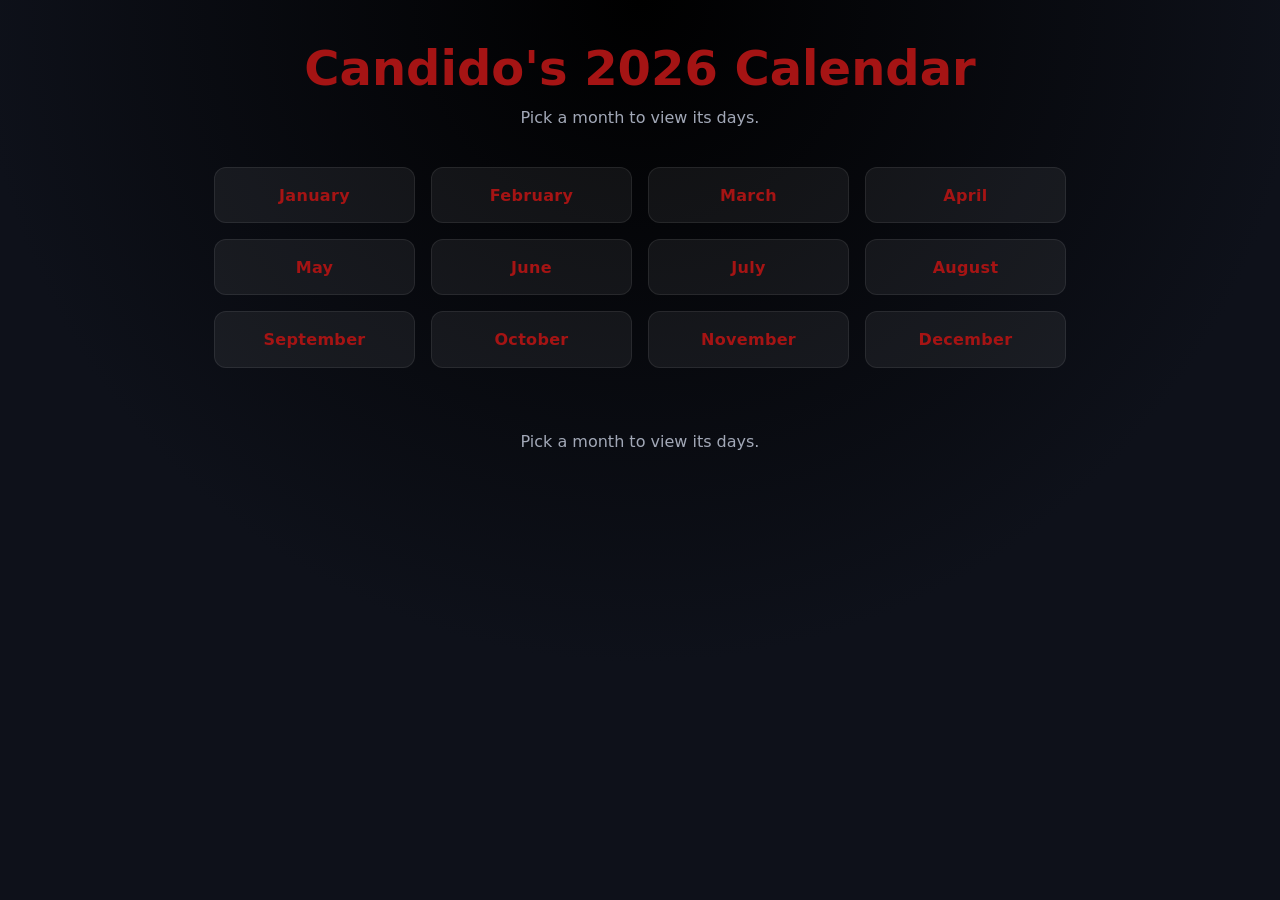
<file: index.html>
<!DOCTYPE html>
<html lang="en">
<head>
  <meta charset="UTF-8" />
  <meta name="viewport" content="width=device-width, initial-scale=1.0" />
  <title>Candido's 2026 Calendar</title>
  <link rel="stylesheet" href="css/styles.css" />
</head>
<body>
  <header class="site-header">
    <h1>Candido's 2026 Calendar</h1>
    <p>Pick a month to view its days.</p>
  </header>

  <main>
    <nav class="months-grid" aria-label="Month navigation">
      <a class="month-link" href="month.html?m=1">January</a>
      <a class="month-link" href="month.html?m=2">February</a>
      <a class="month-link" href="month.html?m=3">March</a>
      <a class="month-link" href="month.html?m=4">April</a>
      <a class="month-link" href="month.html?m=5">May</a>
      <a class="month-link" href="month.html?m=6">June</a>
      <a class="month-link" href="month.html?m=7">July</a>
      <a class="month-link" href="month.html?m=8">August</a>
      <a class="month-link" href="month.html?m=9">September</a>
      <a class="month-link" href="month.html?m=10">October</a>
      <a class="month-link" href="month.html?m=11">November</a>
      <a class="month-link" href="month.html?m=12">December</a>
    </nav>
  </main>

  <footer class="site-footer">
    <p>Pick a month to view its days.</p>
  </footer>
</body>
</html>
</file>
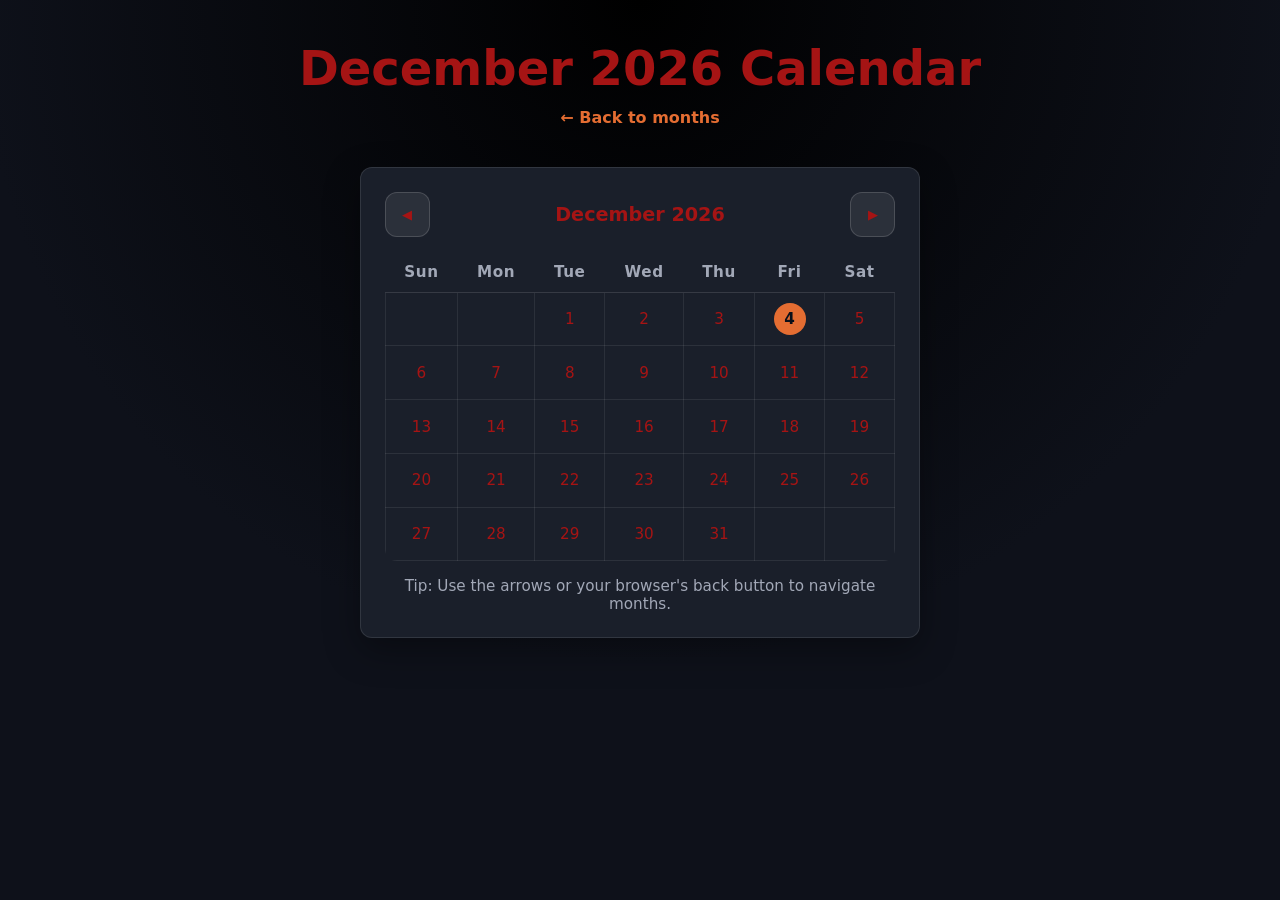
<file: month.html>
<!DOCTYPE html>
<html lang="en">
<head>
  <meta charset="UTF-8" />
  <meta name="viewport" content="width=device-width, initial-scale=1.0" />
  <title>Month Calendar</title>
  <link rel="stylesheet" href="css/styles.css" />
</head>
<body>
  <header class="site-header">
    <h1 id="monthTitle">Month Calendar</h1>
    <p><a class="back-link" href="index.html">← Back to months</a></p>
  </header>

  <main>
    <section class="calendar-wrapper">
      <div class="calendar-header">
        <button id="prevBtn" aria-label="Previous month">◀</button>
        <div id="monthYear" class="month-year"></div>
        <button id="nextBtn" aria-label="Next month">▶</button>
      </div>

      <table class="calendar" aria-label="Monthly calendar">
        <thead>
          <tr>
            <th>Sun</th>
            <th>Mon</th>
            <th>Tue</th>
            <th>Wed</th>
            <th>Thu</th>
            <th>Fri</th>
            <th>Sat</th>
          </tr>
        </thead>
        <tbody id="calendarBody"></tbody>
      </table>

      <p class="hint">Tip: Use the arrows or your browser's back button to navigate months.</p>
    </section>
  </main>

  <script src="js/calendar.js"></script>
</body>
</html>
</file>
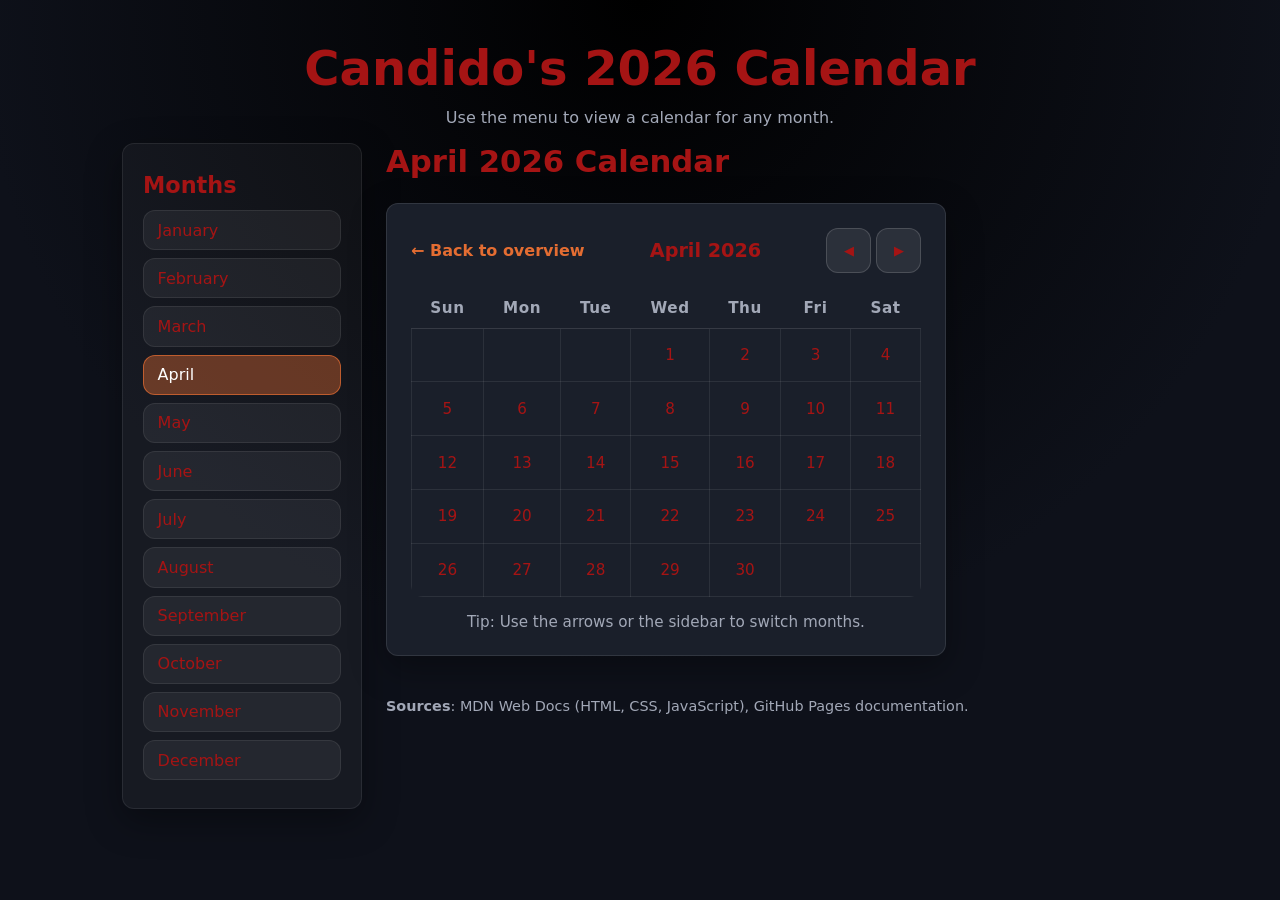
<file: docs/april.html>
<!DOCTYPE html>
<html lang="en">
<head>
  <meta charset="UTF-8" />
  <meta name="viewport" content="width=device-width, initial-scale=1.0" />
  <title>April 2026 | Calendar</title>
  <link rel="stylesheet" href="css/styles.css" />
</head>
<body>
  <header class="site-header">
    <h1>Candido's 2026 Calendar</h1>
    <p>Use the menu to view a calendar for any month.</p>
  </header>

  <div class="layout">
    <aside class="sidebar">
      <h2>Months</h2>
      <nav aria-label="Month navigation">
        <ul class="month-list">
          <li><a href="january.html">January</a></li>
          <li><a href="february.html">February</a></li>
          <li><a href="march.html">March</a></li>
          <li><a class="active" href="april.html">April</a></li>
          <li><a href="may.html">May</a></li>
          <li><a href="june.html">June</a></li>
          <li><a href="july.html">July</a></li>
          <li><a href="august.html">August</a></li>
          <li><a href="september.html">September</a></li>
          <li><a href="october.html">October</a></li>
          <li><a href="november.html">November</a></li>
          <li><a href="december.html">December</a></li>
        </ul>
      </nav>
    </aside>

    <main class="main">
      <header class="page-header">
        <h2 id="monthTitle" class="page-title">April 2026</h2>
      </header>

      <section class="calendar-wrapper">
        <div class="calendar-header">
          <a class="back-link" href="index.html">← Back to overview</a>
          <div id="monthYear" class="month-year"></div>
          <div>
            <button id="prevBtn" aria-label="Previous month">◀</button>
            <button id="nextBtn" aria-label="Next month">▶</button>
          </div>
        </div>

        <table class="calendar" aria-label="Monthly calendar">
          <thead>
            <tr>
              <th>Sun</th>
              <th>Mon</th>
              <th>Tue</th>
              <th>Wed</th>
              <th>Thu</th>
              <th>Fri</th>
              <th>Sat</th>
            </tr>
          </thead>
          <tbody id="calendarBody"></tbody>
        </table>

        <p class="hint">Tip: Use the arrows or the sidebar to switch months.</p>
      </section>

      <footer class="page-footer">
        <p><strong>Sources</strong>: MDN Web Docs (HTML, CSS, JavaScript), GitHub Pages documentation.</p>
      </footer>
    </main>
  </div>

  <script>
    window.CALENDAR_MONTH = 4;
    window.CALENDAR_YEAR = 2026;
  </script>
  <script src="js/calendar.js"></script>
</body>
</html>
</file>
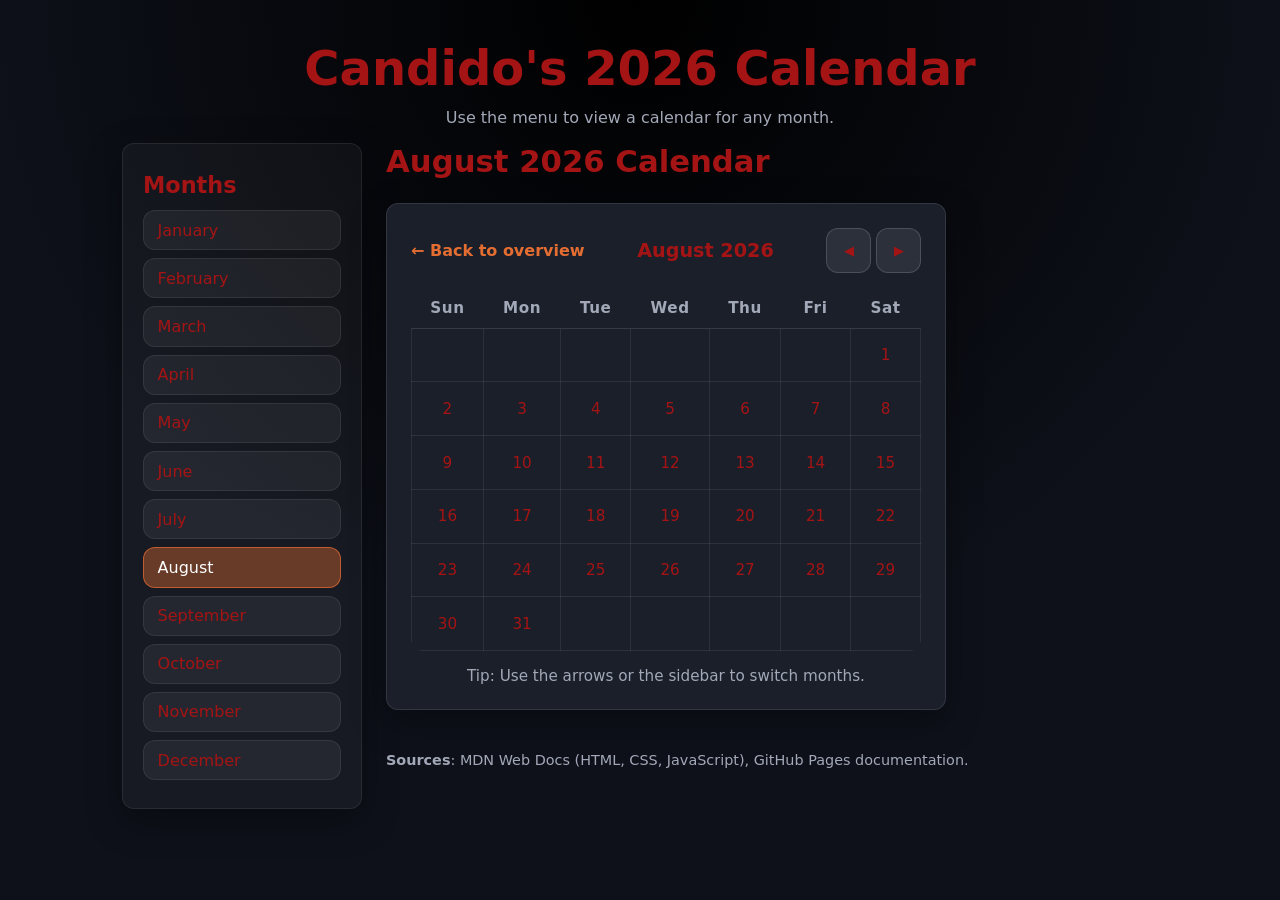
<file: docs/august.html>
<!DOCTYPE html>
<html lang="en">
<head>
  <meta charset="UTF-8" />
  <meta name="viewport" content="width=device-width, initial-scale=1.0" />
  <title>August 2026 | Calendar</title>
  <link rel="stylesheet" href="css/styles.css" />
</head>
<body>
  <header class="site-header">
    <h1>Candido's 2026 Calendar</h1>
    <p>Use the menu to view a calendar for any month.</p>
  </header>

  <div class="layout">
    <aside class="sidebar">
      <h2>Months</h2>
      <nav aria-label="Month navigation">
        <ul class="month-list">
          <li><a href="january.html">January</a></li>
          <li><a href="february.html">February</a></li>
          <li><a href="march.html">March</a></li>
          <li><a href="april.html">April</a></li>
          <li><a href="may.html">May</a></li>
          <li><a href="june.html">June</a></li>
          <li><a href="july.html">July</a></li>
          <li><a class="active" href="august.html">August</a></li>
          <li><a href="september.html">September</a></li>
          <li><a href="october.html">October</a></li>
          <li><a href="november.html">November</a></li>
          <li><a href="december.html">December</a></li>
        </ul>
      </nav>
    </aside>

    <main class="main">
      <header class="page-header">
        <h2 id="monthTitle" class="page-title">August 2026</h2>
      </header>

      <section class="calendar-wrapper">
        <div class="calendar-header">
          <a class="back-link" href="index.html">← Back to overview</a>
          <div id="monthYear" class="month-year"></div>
          <div>
            <button id="prevBtn" aria-label="Previous month">◀</button>
            <button id="nextBtn" aria-label="Next month">▶</button>
          </div>
        </div>

        <table class="calendar" aria-label="Monthly calendar">
          <thead>
            <tr>
              <th>Sun</th>
              <th>Mon</th>
              <th>Tue</th>
              <th>Wed</th>
              <th>Thu</th>
              <th>Fri</th>
              <th>Sat</th>
            </tr>
          </thead>
          <tbody id="calendarBody"></tbody>
        </table>

        <p class="hint">Tip: Use the arrows or the sidebar to switch months.</p>
      </section>

      <footer class="page-footer">
        <p><strong>Sources</strong>: MDN Web Docs (HTML, CSS, JavaScript), GitHub Pages documentation.</p>
      </footer>
    </main>
  </div>

  <script>
    window.CALENDAR_MONTH = 8;
    window.CALENDAR_YEAR = 2026;
  </script>
  <script src="js/calendar.js"></script>
</body>
</html>
</file>
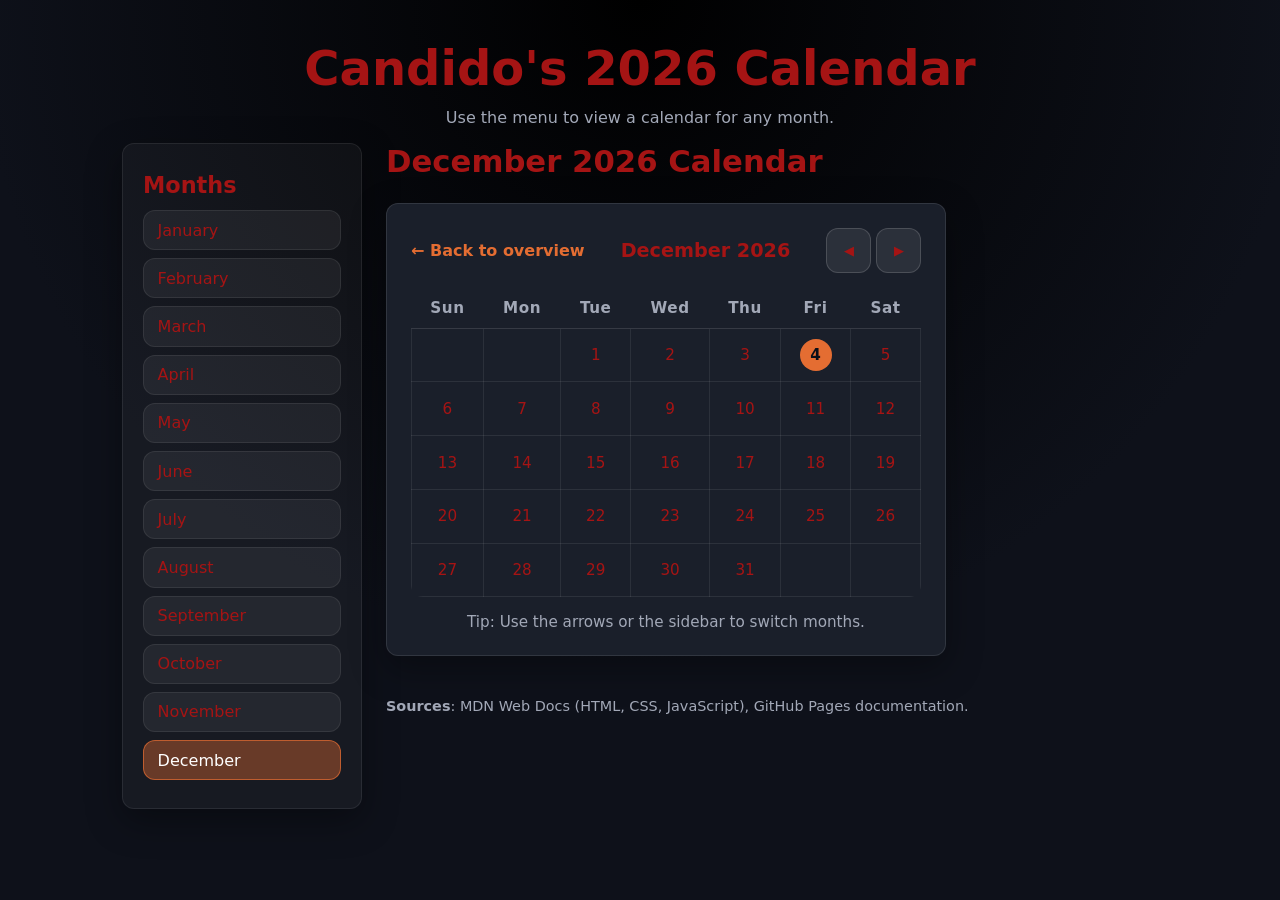
<file: docs/december.html>
<!DOCTYPE html>
<html lang="en">
<head>
  <meta charset="UTF-8" />
  <meta name="viewport" content="width=device-width, initial-scale=1.0" />
  <title>December 2026 | Calendar</title>
  <link rel="stylesheet" href="css/styles.css" />
</head>
<body>
  <header class="site-header">
    <h1>Candido's 2026 Calendar</h1>
    <p>Use the menu to view a calendar for any month.</p>
  </header>

  <div class="layout">
    <aside class="sidebar">
      <h2>Months</h2>
      <nav aria-label="Month navigation">
        <ul class="month-list">
          <li><a href="january.html">January</a></li>
          <li><a href="february.html">February</a></li>
          <li><a href="march.html">March</a></li>
          <li><a href="april.html">April</a></li>
          <li><a href="may.html">May</a></li>
          <li><a href="june.html">June</a></li>
          <li><a href="july.html">July</a></li>
          <li><a href="august.html">August</a></li>
          <li><a href="september.html">September</a></li>
          <li><a href="october.html">October</a></li>
          <li><a href="november.html">November</a></li>
          <li><a class="active" href="december.html">December</a></li>
        </ul>
      </nav>
    </aside>

    <main class="main">
      <header class="page-header">
        <h2 id="monthTitle" class="page-title">December 2026</h2>
      </header>

      <section class="calendar-wrapper">
        <div class="calendar-header">
          <a class="back-link" href="index.html">← Back to overview</a>
          <div id="monthYear" class="month-year"></div>
          <div>
            <button id="prevBtn" aria-label="Previous month">◀</button>
            <button id="nextBtn" aria-label="Next month">▶</button>
          </div>
        </div>

        <table class="calendar" aria-label="Monthly calendar">
          <thead>
            <tr>
              <th>Sun</th>
              <th>Mon</th>
              <th>Tue</th>
              <th>Wed</th>
              <th>Thu</th>
              <th>Fri</th>
              <th>Sat</th>
            </tr>
          </thead>
          <tbody id="calendarBody"></tbody>
        </table>

        <p class="hint">Tip: Use the arrows or the sidebar to switch months.</p>
      </section>

      <footer class="page-footer">
        <p><strong>Sources</strong>: MDN Web Docs (HTML, CSS, JavaScript), GitHub Pages documentation.</p>
      </footer>
    </main>
  </div>

  <script>
    window.CALENDAR_MONTH = 12;
    window.CALENDAR_YEAR = 2026;
  </script>
  <script src="js/calendar.js"></script>
</body>
</html>
</file>
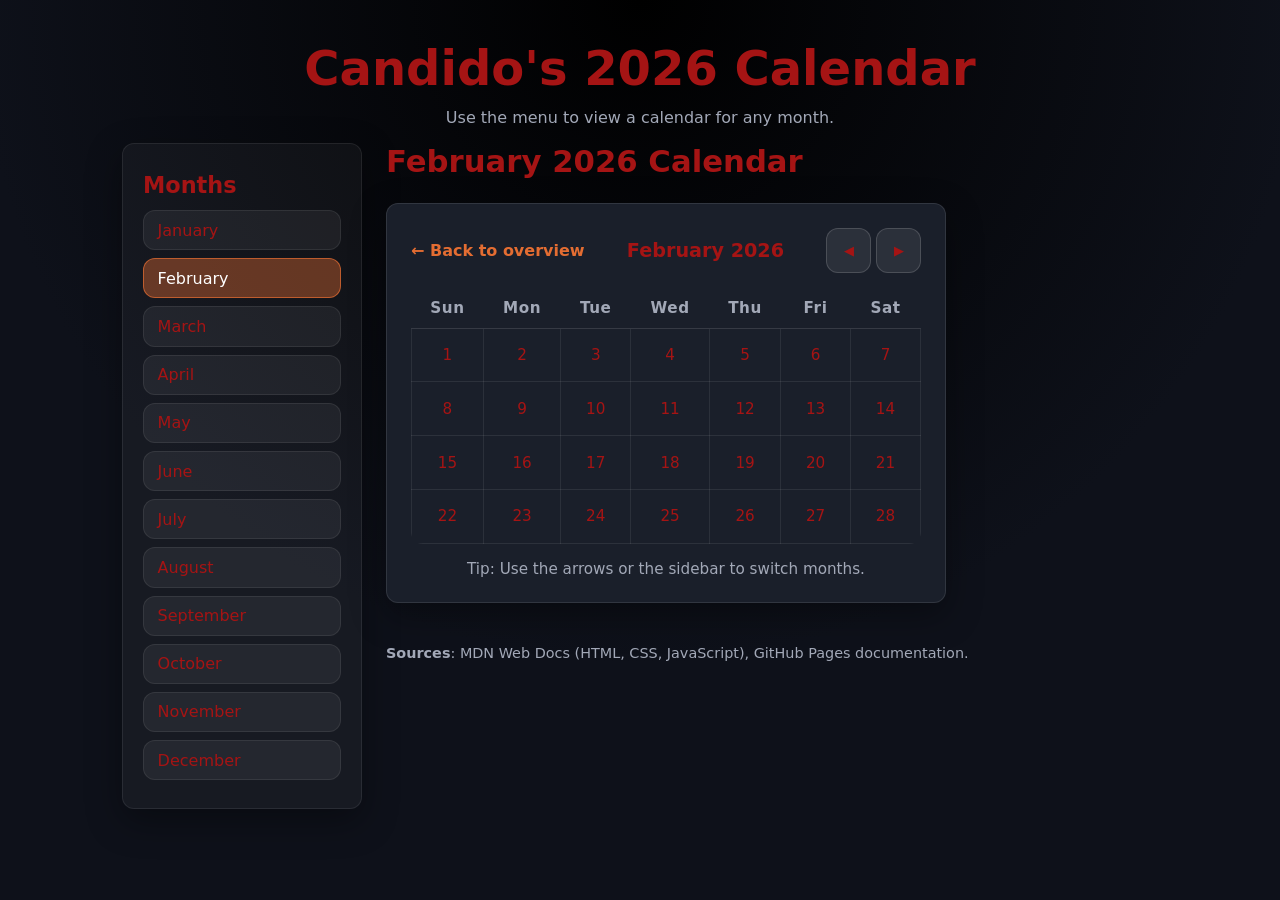
<file: docs/february.html>
<!DOCTYPE html>
<html lang="en">
<head>
  <meta charset="UTF-8" />
  <meta name="viewport" content="width=device-width, initial-scale=1.0" />
  <title>February 2026 | Calendar</title>
  <link rel="stylesheet" href="css/styles.css" />
</head>
<body>
  <header class="site-header">
    <h1>Candido's 2026 Calendar</h1>
    <p>Use the menu to view a calendar for any month.</p>
  </header>

  <div class="layout">
    <aside class="sidebar">
      <h2>Months</h2>
      <nav aria-label="Month navigation">
        <ul class="month-list">
          <li><a href="january.html">January</a></li>
          <li><a class="active" href="february.html">February</a></li>
          <li><a href="march.html">March</a></li>
          <li><a href="april.html">April</a></li>
          <li><a href="may.html">May</a></li>
          <li><a href="june.html">June</a></li>
          <li><a href="july.html">July</a></li>
          <li><a href="august.html">August</a></li>
          <li><a href="september.html">September</a></li>
          <li><a href="october.html">October</a></li>
          <li><a href="november.html">November</a></li>
          <li><a href="december.html">December</a></li>
        </ul>
      </nav>
    </aside>

    <main class="main">
      <header class="page-header">
        <h2 id="monthTitle" class="page-title">February 2026</h2>
      </header>

      <section class="calendar-wrapper">
        <div class="calendar-header">
          <a class="back-link" href="index.html">← Back to overview</a>
          <div id="monthYear" class="month-year"></div>
          <div>
            <button id="prevBtn" aria-label="Previous month">◀</button>
            <button id="nextBtn" aria-label="Next month">▶</button>
          </div>
        </div>

        <table class="calendar" aria-label="Monthly calendar">
          <thead>
            <tr>
              <th>Sun</th>
              <th>Mon</th>
              <th>Tue</th>
              <th>Wed</th>
              <th>Thu</th>
              <th>Fri</th>
              <th>Sat</th>
            </tr>
          </thead>
          <tbody id="calendarBody"></tbody>
        </table>

        <p class="hint">Tip: Use the arrows or the sidebar to switch months.</p>
      </section>

      <footer class="page-footer">
        <p><strong>Sources</strong>: MDN Web Docs (HTML, CSS, JavaScript), GitHub Pages documentation.</p>
      </footer>
    </main>
  </div>

  <script>
    window.CALENDAR_MONTH = 2;
    window.CALENDAR_YEAR = 2026;
  </script>
  <script src="js/calendar.js"></script>
</body>
</html>
</file>
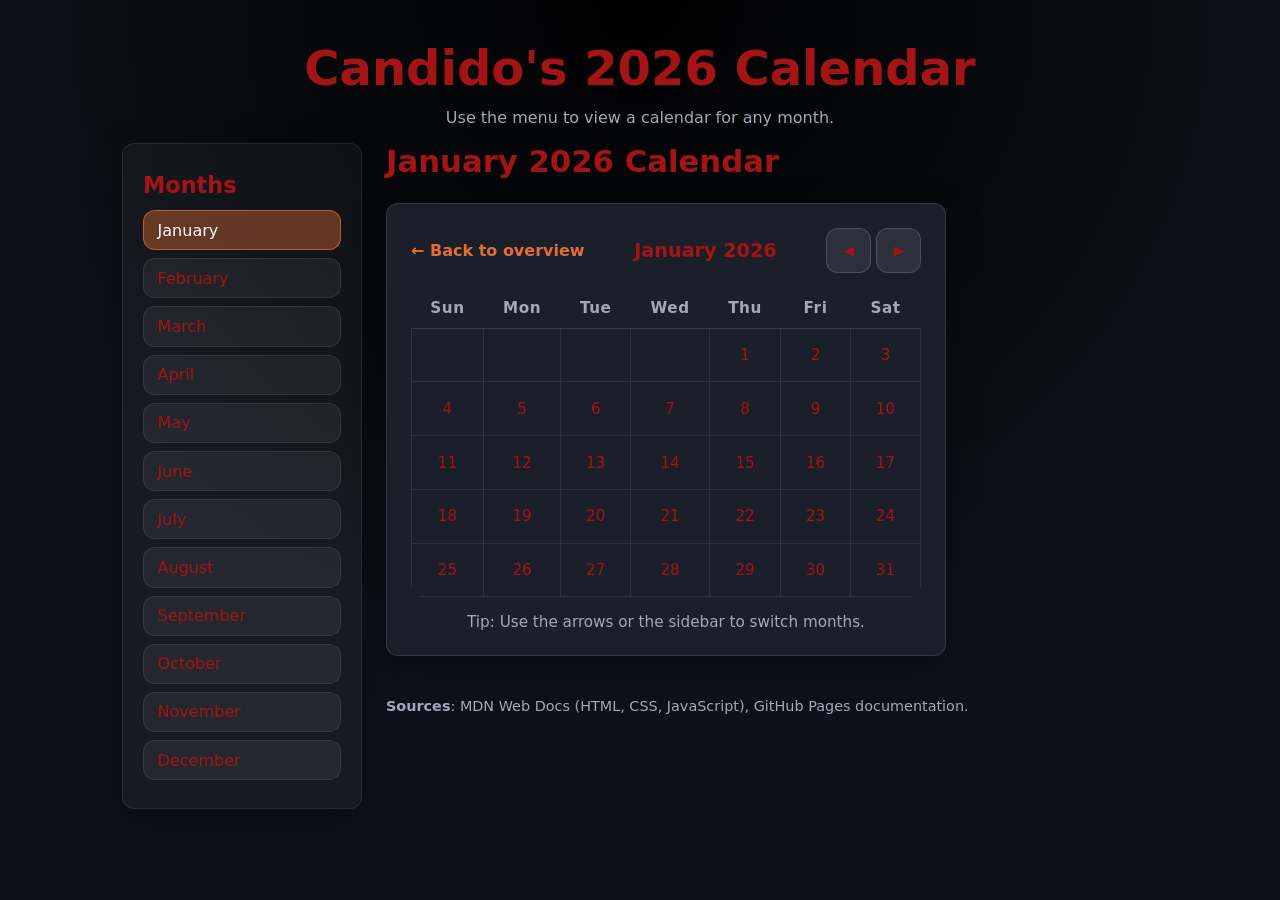
<file: docs/january.html>
<!DOCTYPE html>
<html lang="en">
<head>
  <meta charset="UTF-8" />
  <meta name="viewport" content="width=device-width, initial-scale=1.0" />
  <title>January 2026 | Calendar</title>
  <link rel="stylesheet" href="css/styles.css" />
</head>
<body>
  <header class="site-header">
    <h1>Candido's 2026 Calendar</h1>
    <p>Use the menu to view a calendar for any month.</p>
  </header>

  <div class="layout">
    <aside class="sidebar">
      <h2>Months</h2>
      <nav aria-label="Month navigation">
        <ul class="month-list">
          <li><a class="active" href="january.html">January</a></li>
          <li><a href="february.html">February</a></li>
          <li><a href="march.html">March</a></li>
          <li><a href="april.html">April</a></li>
          <li><a href="may.html">May</a></li>
          <li><a href="june.html">June</a></li>
          <li><a href="july.html">July</a></li>
          <li><a href="august.html">August</a></li>
          <li><a href="september.html">September</a></li>
          <li><a href="october.html">October</a></li>
          <li><a href="november.html">November</a></li>
          <li><a href="december.html">December</a></li>
        </ul>
      </nav>
    </aside>

    <main class="main">
      <header class="page-header">
        <h2 id="monthTitle" class="page-title">January 2026</h2>
      </header>

      <section class="calendar-wrapper">
        <div class="calendar-header">
          <a class="back-link" href="index.html">← Back to overview</a>
          <div id="monthYear" class="month-year"></div>
          <div>
            <button id="prevBtn" aria-label="Previous month">◀</button>
            <button id="nextBtn" aria-label="Next month">▶</button>
          </div>
        </div>

        <table class="calendar" aria-label="Monthly calendar">
          <thead>
            <tr>
              <th>Sun</th>
              <th>Mon</th>
              <th>Tue</th>
              <th>Wed</th>
              <th>Thu</th>
              <th>Fri</th>
              <th>Sat</th>
            </tr>
          </thead>
          <tbody id="calendarBody"></tbody>
        </table>

        <p class="hint">Tip: Use the arrows or the sidebar to switch months.</p>
      </section>

      <footer class="page-footer">
        <p><strong>Sources</strong>: MDN Web Docs (HTML, CSS, JavaScript), GitHub Pages documentation.</p>
      </footer>
    </main>
  </div>

  <script>
    window.CALENDAR_MONTH = 1;
    window.CALENDAR_YEAR = 2026;
  </script>
  <script src="js/calendar.js"></script>
</body>
</html>
</file>
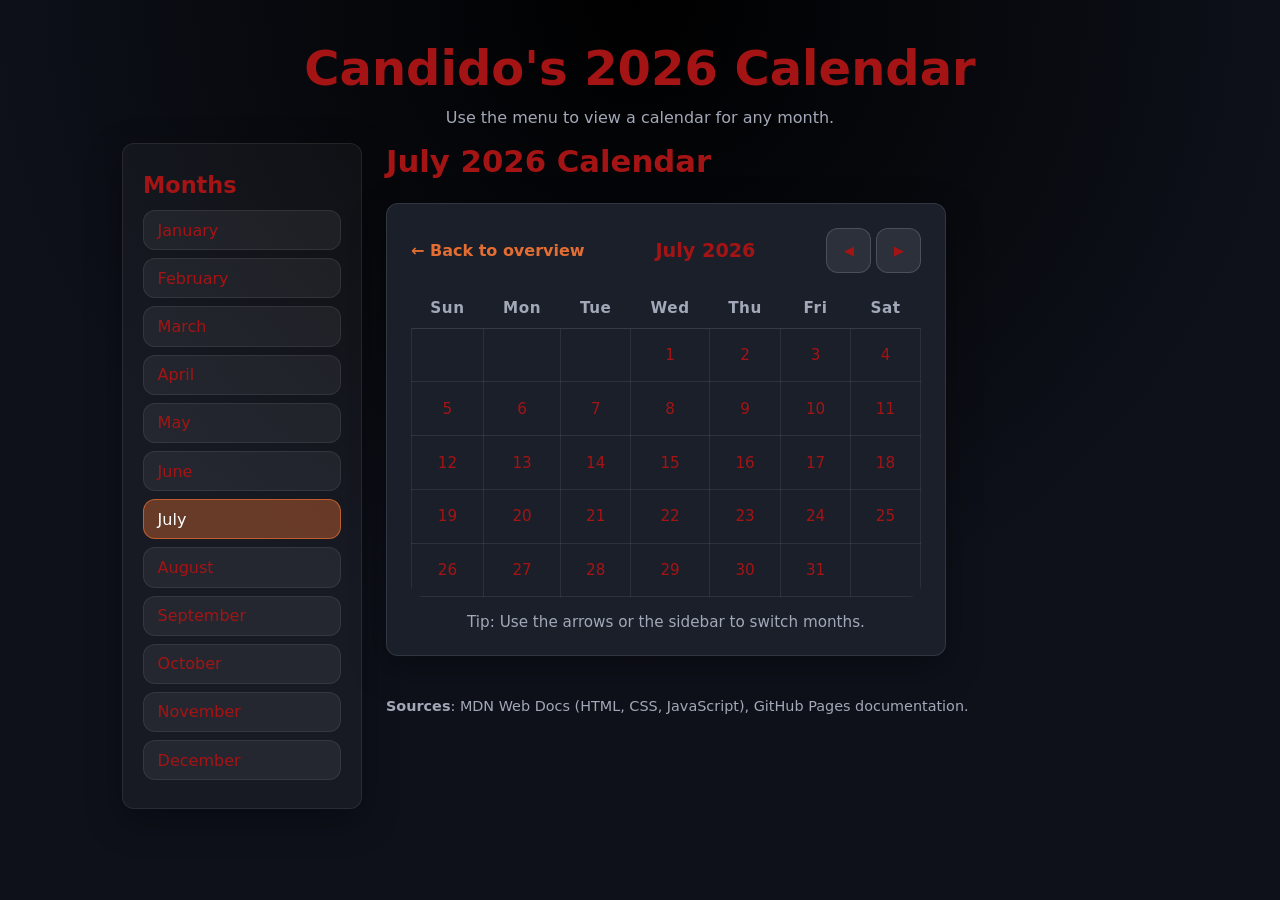
<file: docs/july.html>
<!DOCTYPE html>
<html lang="en">
<head>
  <meta charset="UTF-8" />
  <meta name="viewport" content="width=device-width, initial-scale=1.0" />
  <title>July 2026 | Calendar</title>
  <link rel="stylesheet" href="css/styles.css" />
</head>
<body>
  <header class="site-header">
    <h1>Candido's 2026 Calendar</h1>
    <p>Use the menu to view a calendar for any month.</p>
  </header>

  <div class="layout">
    <aside class="sidebar">
      <h2>Months</h2>
      <nav aria-label="Month navigation">
        <ul class="month-list">
          <li><a href="january.html">January</a></li>
          <li><a href="february.html">February</a></li>
          <li><a href="march.html">March</a></li>
          <li><a href="april.html">April</a></li>
          <li><a href="may.html">May</a></li>
          <li><a href="june.html">June</a></li>
          <li><a class="active" href="july.html">July</a></li>
          <li><a href="august.html">August</a></li>
          <li><a href="september.html">September</a></li>
          <li><a href="october.html">October</a></li>
          <li><a href="november.html">November</a></li>
          <li><a href="december.html">December</a></li>
        </ul>
      </nav>
    </aside>

    <main class="main">
      <header class="page-header">
        <h2 id="monthTitle" class="page-title">July 2026</h2>
      </header>

      <section class="calendar-wrapper">
        <div class="calendar-header">
          <a class="back-link" href="index.html">← Back to overview</a>
          <div id="monthYear" class="month-year"></div>
          <div>
            <button id="prevBtn" aria-label="Previous month">◀</button>
            <button id="nextBtn" aria-label="Next month">▶</button>
          </div>
        </div>

        <table class="calendar" aria-label="Monthly calendar">
          <thead>
            <tr>
              <th>Sun</th>
              <th>Mon</th>
              <th>Tue</th>
              <th>Wed</th>
              <th>Thu</th>
              <th>Fri</th>
              <th>Sat</th>
            </tr>
          </thead>
          <tbody id="calendarBody"></tbody>
        </table>

        <p class="hint">Tip: Use the arrows or the sidebar to switch months.</p>
      </section>

      <footer class="page-footer">
        <p><strong>Sources</strong>: MDN Web Docs (HTML, CSS, JavaScript), GitHub Pages documentation.</p>
      </footer>
    </main>
  </div>

  <script>
    window.CALENDAR_MONTH = 7;
    window.CALENDAR_YEAR = 2026;
  </script>
  <script src="js/calendar.js"></script>
</body>
</html>
</file>
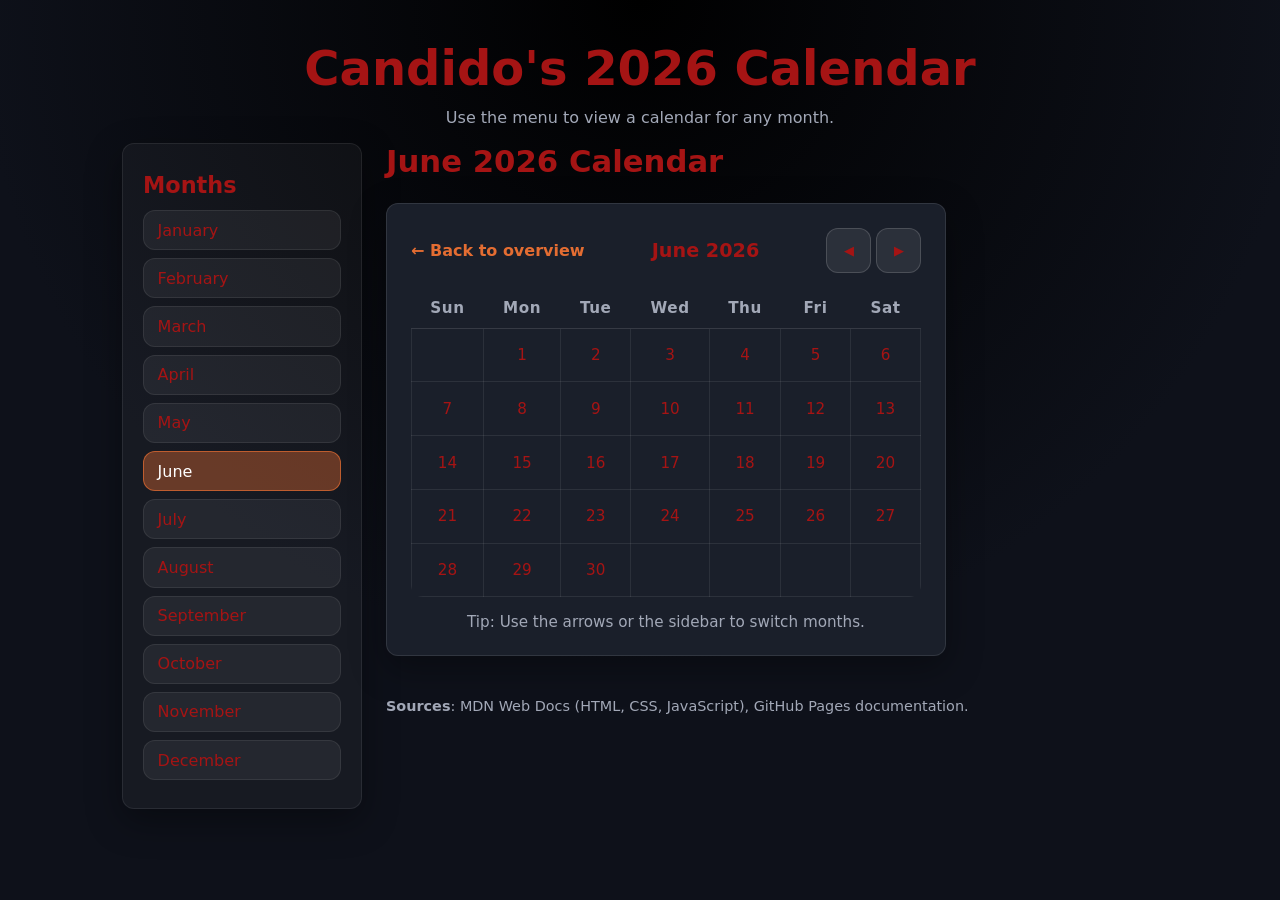
<file: docs/june.html>
<!DOCTYPE html>
<html lang="en">
<head>
  <meta charset="UTF-8" />
  <meta name="viewport" content="width=device-width, initial-scale=1.0" />
  <title>June 2026 | Calendar</title>
  <link rel="stylesheet" href="css/styles.css" />
</head>
<body>
  <header class="site-header">
    <h1>Candido's 2026 Calendar</h1>
    <p>Use the menu to view a calendar for any month.</p>
  </header>

  <div class="layout">
    <aside class="sidebar">
      <h2>Months</h2>
      <nav aria-label="Month navigation">
        <ul class="month-list">
          <li><a href="january.html">January</a></li>
          <li><a href="february.html">February</a></li>
          <li><a href="march.html">March</a></li>
          <li><a href="april.html">April</a></li>
          <li><a href="may.html">May</a></li>
          <li><a class="active" href="june.html">June</a></li>
          <li><a href="july.html">July</a></li>
          <li><a href="august.html">August</a></li>
          <li><a href="september.html">September</a></li>
          <li><a href="october.html">October</a></li>
          <li><a href="november.html">November</a></li>
          <li><a href="december.html">December</a></li>
        </ul>
      </nav>
    </aside>

    <main class="main">
      <header class="page-header">
        <h2 id="monthTitle" class="page-title">June 2026</h2>
      </header>

      <section class="calendar-wrapper">
        <div class="calendar-header">
          <a class="back-link" href="index.html">← Back to overview</a>
          <div id="monthYear" class="month-year"></div>
          <div>
            <button id="prevBtn" aria-label="Previous month">◀</button>
            <button id="nextBtn" aria-label="Next month">▶</button>
          </div>
        </div>

        <table class="calendar" aria-label="Monthly calendar">
          <thead>
            <tr>
              <th>Sun</th>
              <th>Mon</th>
              <th>Tue</th>
              <th>Wed</th>
              <th>Thu</th>
              <th>Fri</th>
              <th>Sat</th>
            </tr>
          </thead>
          <tbody id="calendarBody"></tbody>
        </table>

        <p class="hint">Tip: Use the arrows or the sidebar to switch months.</p>
      </section>

      <footer class="page-footer">
        <p><strong>Sources</strong>: MDN Web Docs (HTML, CSS, JavaScript), GitHub Pages documentation.</p>
      </footer>
    </main>
  </div>

  <script>
    window.CALENDAR_MONTH = 6;
    window.CALENDAR_YEAR = 2026;
  </script>
  <script src="js/calendar.js"></script>
</body>
</html>
</file>
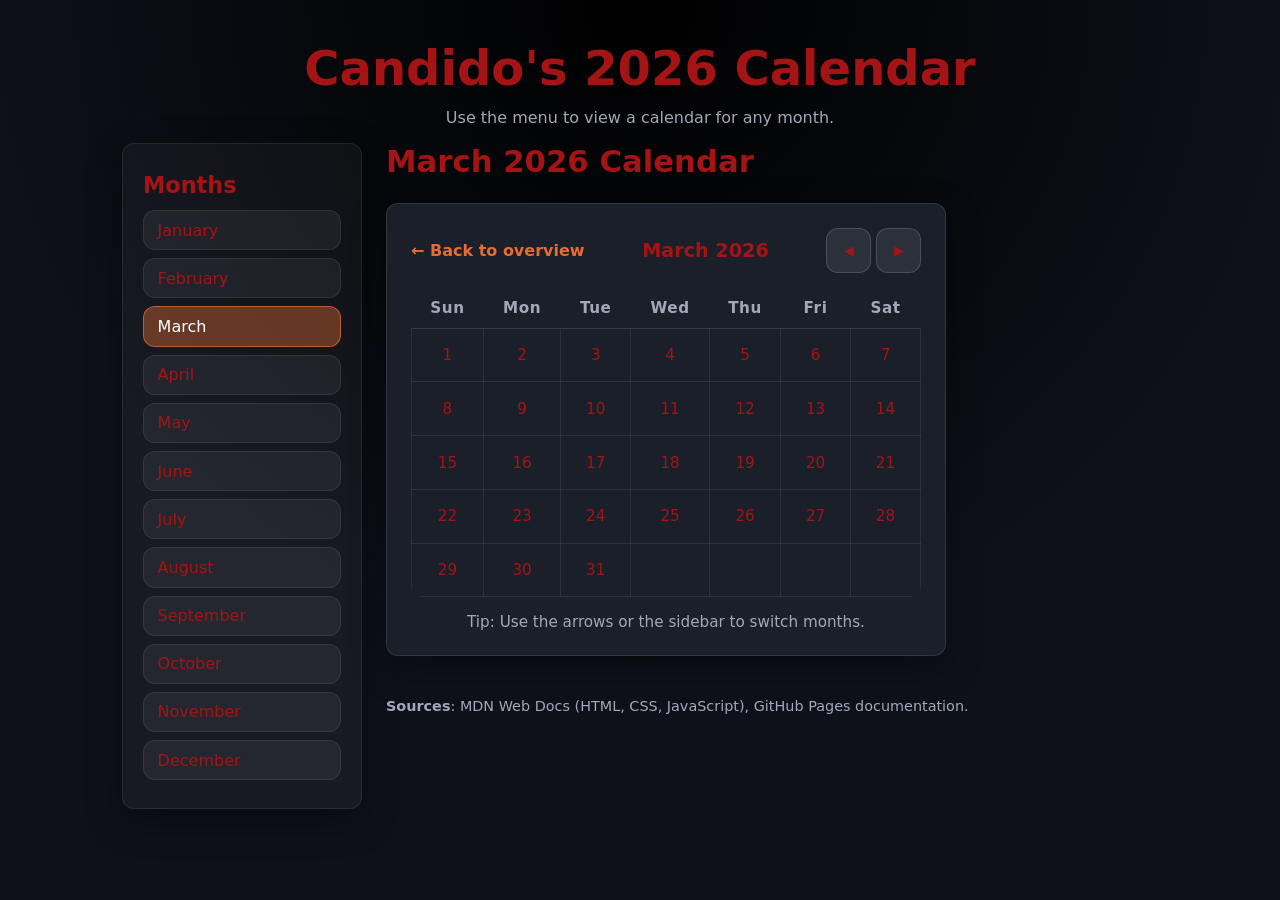
<file: docs/march.html>
<!DOCTYPE html>
<html lang="en">
<head>
  <meta charset="UTF-8" />
  <meta name="viewport" content="width=device-width, initial-scale=1.0" />
  <title>March 2026 | Calendar</title>
  <link rel="stylesheet" href="css/styles.css" />
</head>
<body>
  <header class="site-header">
    <h1>Candido's 2026 Calendar</h1>
    <p>Use the menu to view a calendar for any month.</p>
  </header>

  <div class="layout">
    <aside class="sidebar">
      <h2>Months</h2>
      <nav aria-label="Month navigation">
        <ul class="month-list">
          <li><a href="january.html">January</a></li>
          <li><a href="february.html">February</a></li>
          <li><a class="active" href="march.html">March</a></li>
          <li><a href="april.html">April</a></li>
          <li><a href="may.html">May</a></li>
          <li><a href="june.html">June</a></li>
          <li><a href="july.html">July</a></li>
          <li><a href="august.html">August</a></li>
          <li><a href="september.html">September</a></li>
          <li><a href="october.html">October</a></li>
          <li><a href="november.html">November</a></li>
          <li><a href="december.html">December</a></li>
        </ul>
      </nav>
    </aside>

    <main class="main">
      <header class="page-header">
        <h2 id="monthTitle" class="page-title">March 2026</h2>
      </header>

      <section class="calendar-wrapper">
        <div class="calendar-header">
          <a class="back-link" href="index.html">← Back to overview</a>
          <div id="monthYear" class="month-year"></div>
          <div>
            <button id="prevBtn" aria-label="Previous month">◀</button>
            <button id="nextBtn" aria-label="Next month">▶</button>
          </div>
        </div>

        <table class="calendar" aria-label="Monthly calendar">
          <thead>
            <tr>
              <th>Sun</th>
              <th>Mon</th>
              <th>Tue</th>
              <th>Wed</th>
              <th>Thu</th>
              <th>Fri</th>
              <th>Sat</th>
            </tr>
          </thead>
          <tbody id="calendarBody"></tbody>
        </table>

        <p class="hint">Tip: Use the arrows or the sidebar to switch months.</p>
      </section>

      <footer class="page-footer">
        <p><strong>Sources</strong>: MDN Web Docs (HTML, CSS, JavaScript), GitHub Pages documentation.</p>
      </footer>
    </main>
  </div>

  <script>
    window.CALENDAR_MONTH = 3;
    window.CALENDAR_YEAR = 2026;
  </script>
  <script src="js/calendar.js"></script>
</body>
</html>
</file>
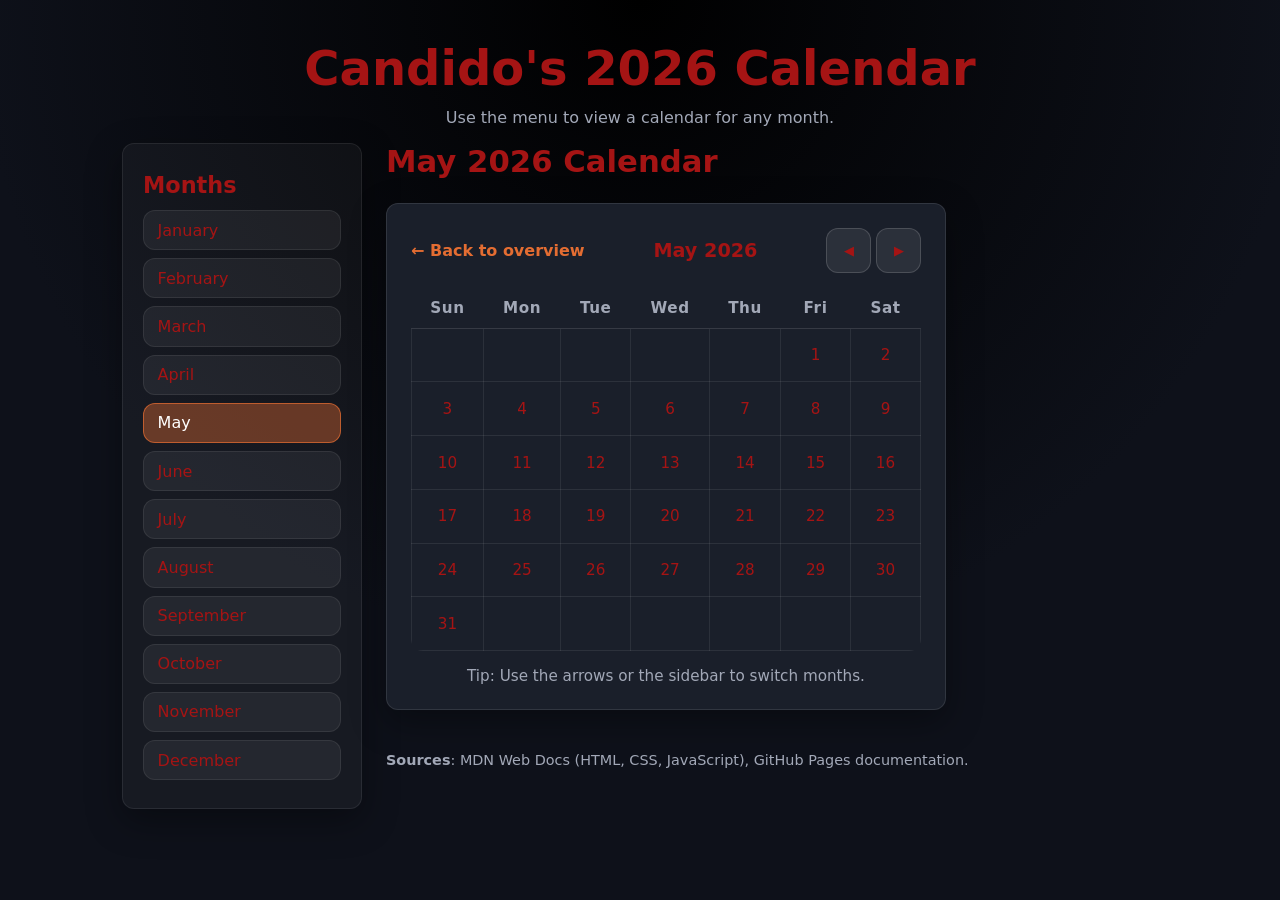
<file: docs/may.html>
<!DOCTYPE html>
<html lang="en">
<head>
  <meta charset="UTF-8" />
  <meta name="viewport" content="width=device-width, initial-scale=1.0" />
  <title>May 2026 | Calendar</title>
  <link rel="stylesheet" href="css/styles.css" />
</head>
<body>
  <header class="site-header">
    <h1>Candido's 2026 Calendar</h1>
    <p>Use the menu to view a calendar for any month.</p>
  </header>

  <div class="layout">
    <aside class="sidebar">
      <h2>Months</h2>
      <nav aria-label="Month navigation">
        <ul class="month-list">
          <li><a href="january.html">January</a></li>
          <li><a href="february.html">February</a></li>
          <li><a href="march.html">March</a></li>
          <li><a href="april.html">April</a></li>
          <li><a class="active" href="may.html">May</a></li>
          <li><a href="june.html">June</a></li>
          <li><a href="july.html">July</a></li>
          <li><a href="august.html">August</a></li>
          <li><a href="september.html">September</a></li>
          <li><a href="october.html">October</a></li>
          <li><a href="november.html">November</a></li>
          <li><a href="december.html">December</a></li>
        </ul>
      </nav>
    </aside>

    <main class="main">
      <header class="page-header">
        <h2 id="monthTitle" class="page-title">May 2026</h2>
      </header>

      <section class="calendar-wrapper">
        <div class="calendar-header">
          <a class="back-link" href="index.html">← Back to overview</a>
          <div id="monthYear" class="month-year"></div>
          <div>
            <button id="prevBtn" aria-label="Previous month">◀</button>
            <button id="nextBtn" aria-label="Next month">▶</button>
          </div>
        </div>

        <table class="calendar" aria-label="Monthly calendar">
          <thead>
            <tr>
              <th>Sun</th>
              <th>Mon</th>
              <th>Tue</th>
              <th>Wed</th>
              <th>Thu</th>
              <th>Fri</th>
              <th>Sat</th>
            </tr>
          </thead>
          <tbody id="calendarBody"></tbody>
        </table>

        <p class="hint">Tip: Use the arrows or the sidebar to switch months.</p>
      </section>

      <footer class="page-footer">
        <p><strong>Sources</strong>: MDN Web Docs (HTML, CSS, JavaScript), GitHub Pages documentation.</p>
      </footer>
    </main>
  </div>

  <script>
    window.CALENDAR_MONTH = 5;
    window.CALENDAR_YEAR = 2026;
  </script>
  <script src="js/calendar.js"></script>
</body>
</html>
</file>
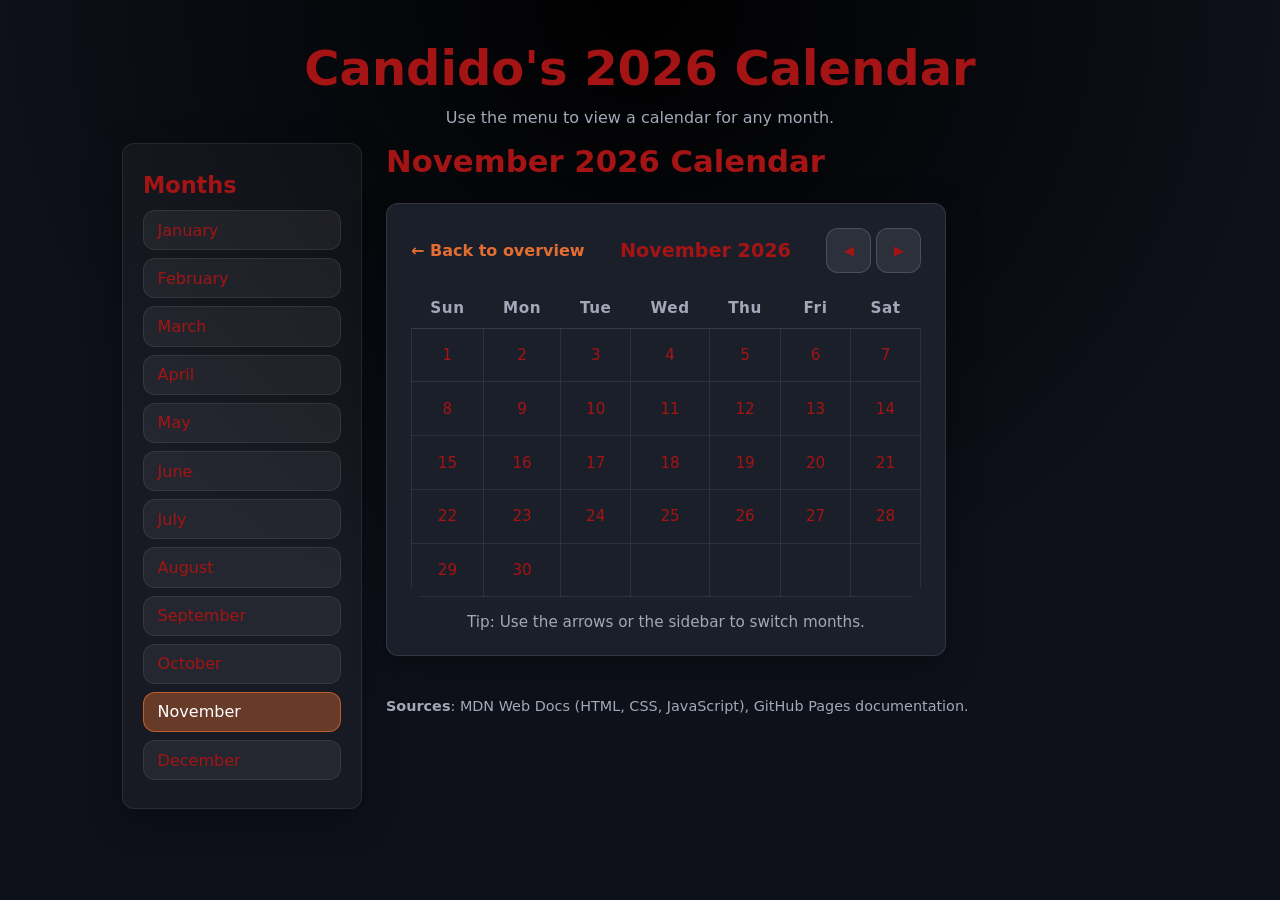
<file: docs/november.html>
<!DOCTYPE html>
<html lang="en">
<head>
  <meta charset="UTF-8" />
  <meta name="viewport" content="width=device-width, initial-scale=1.0" />
  <title>November 2026 | Calendar</title>
  <link rel="stylesheet" href="css/styles.css" />
</head>
<body>
  <header class="site-header">
    <h1>Candido's 2026 Calendar</h1>
    <p>Use the menu to view a calendar for any month.</p>
  </header>

  <div class="layout">
    <aside class="sidebar">
      <h2>Months</h2>
      <nav aria-label="Month navigation">
        <ul class="month-list">
          <li><a href="january.html">January</a></li>
          <li><a href="february.html">February</a></li>
          <li><a href="march.html">March</a></li>
          <li><a href="april.html">April</a></li>
          <li><a href="may.html">May</a></li>
          <li><a href="june.html">June</a></li>
          <li><a href="july.html">July</a></li>
          <li><a href="august.html">August</a></li>
          <li><a href="september.html">September</a></li>
          <li><a href="october.html">October</a></li>
          <li><a class="active" href="november.html">November</a></li>
          <li><a href="december.html">December</a></li>
        </ul>
      </nav>
    </aside>

    <main class="main">
      <header class="page-header">
        <h2 id="monthTitle" class="page-title">November 2026</h2>
      </header>

      <section class="calendar-wrapper">
        <div class="calendar-header">
          <a class="back-link" href="index.html">← Back to overview</a>
          <div id="monthYear" class="month-year"></div>
          <div>
            <button id="prevBtn" aria-label="Previous month">◀</button>
            <button id="nextBtn" aria-label="Next month">▶</button>
          </div>
        </div>

        <table class="calendar" aria-label="Monthly calendar">
          <thead>
            <tr>
              <th>Sun</th>
              <th>Mon</th>
              <th>Tue</th>
              <th>Wed</th>
              <th>Thu</th>
              <th>Fri</th>
              <th>Sat</th>
            </tr>
          </thead>
          <tbody id="calendarBody"></tbody>
        </table>

        <p class="hint">Tip: Use the arrows or the sidebar to switch months.</p>
      </section>

      <footer class="page-footer">
        <p><strong>Sources</strong>: MDN Web Docs (HTML, CSS, JavaScript), GitHub Pages documentation.</p>
      </footer>
    </main>
  </div>

  <script>
    window.CALENDAR_MONTH = 11;
    window.CALENDAR_YEAR = 2026;
  </script>
  <script src="js/calendar.js"></script>
</body>
</html>
</file>
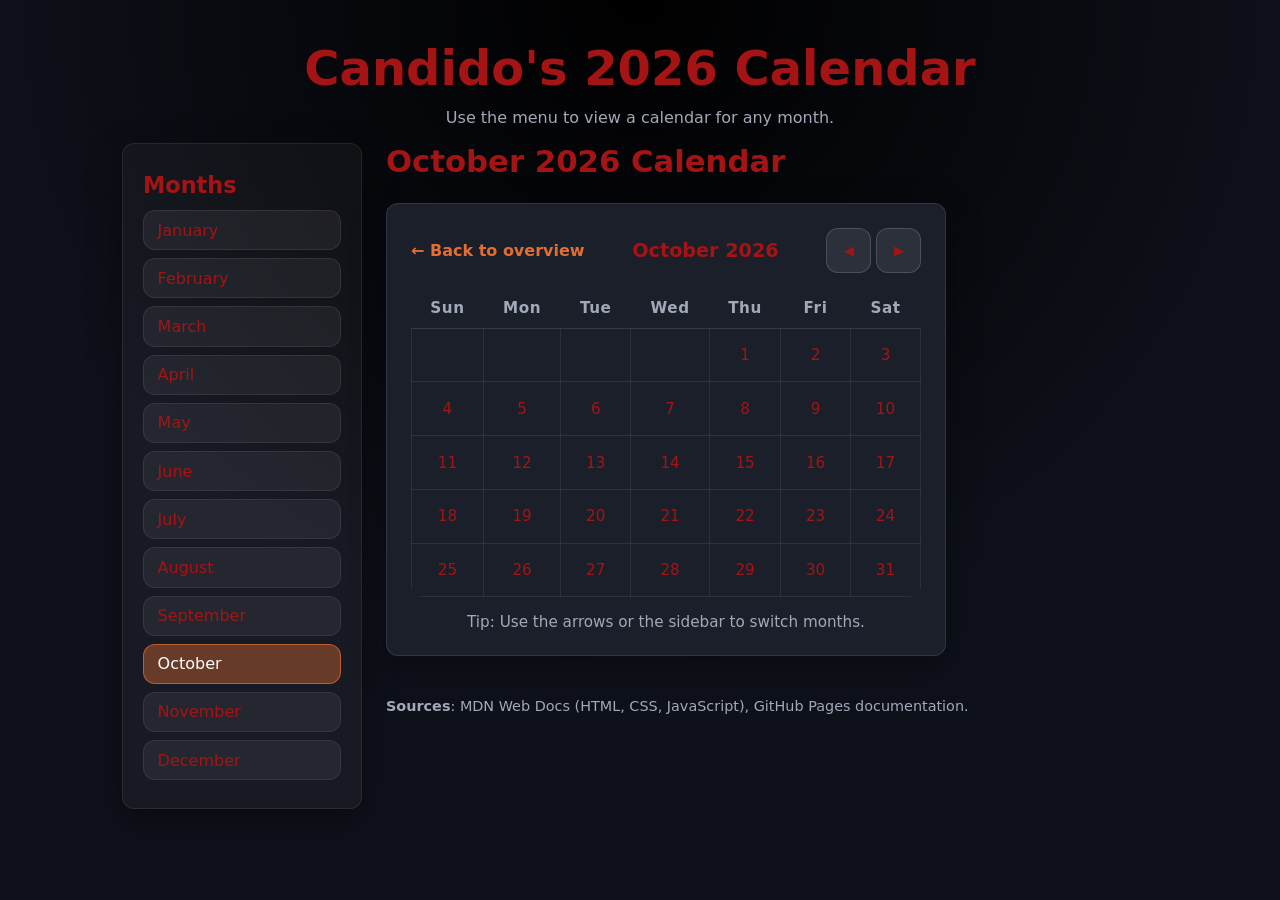
<file: docs/october.html>
<!DOCTYPE html>
<html lang="en">
<head>
  <meta charset="UTF-8" />
  <meta name="viewport" content="width=device-width, initial-scale=1.0" />
  <title>October 2026 | Calendar</title>
  <link rel="stylesheet" href="css/styles.css" />
</head>
<body>
  <header class="site-header">
    <h1>Candido's 2026 Calendar</h1>
    <p>Use the menu to view a calendar for any month.</p>
  </header>

  <div class="layout">
    <aside class="sidebar">
      <h2>Months</h2>
      <nav aria-label="Month navigation">
        <ul class="month-list">
          <li><a href="january.html">January</a></li>
          <li><a href="february.html">February</a></li>
          <li><a href="march.html">March</a></li>
          <li><a href="april.html">April</a></li>
          <li><a href="may.html">May</a></li>
          <li><a href="june.html">June</a></li>
          <li><a href="july.html">July</a></li>
          <li><a href="august.html">August</a></li>
          <li><a href="september.html">September</a></li>
          <li><a class="active" href="october.html">October</a></li>
          <li><a href="november.html">November</a></li>
          <li><a href="december.html">December</a></li>
        </ul>
      </nav>
    </aside>

    <main class="main">
      <header class="page-header">
        <h2 id="monthTitle" class="page-title">October 2026</h2>
      </header>

      <section class="calendar-wrapper">
        <div class="calendar-header">
          <a class="back-link" href="index.html">← Back to overview</a>
          <div id="monthYear" class="month-year"></div>
          <div>
            <button id="prevBtn" aria-label="Previous month">◀</button>
            <button id="nextBtn" aria-label="Next month">▶</button>
          </div>
        </div>

        <table class="calendar" aria-label="Monthly calendar">
          <thead>
            <tr>
              <th>Sun</th>
              <th>Mon</th>
              <th>Tue</th>
              <th>Wed</th>
              <th>Thu</th>
              <th>Fri</th>
              <th>Sat</th>
            </tr>
          </thead>
          <tbody id="calendarBody"></tbody>
        </table>

        <p class="hint">Tip: Use the arrows or the sidebar to switch months.</p>
      </section>

      <footer class="page-footer">
        <p><strong>Sources</strong>: MDN Web Docs (HTML, CSS, JavaScript), GitHub Pages documentation.</p>
      </footer>
    </main>
  </div>

  <script>
    window.CALENDAR_MONTH = 10;
    window.CALENDAR_YEAR = 2026;
  </script>
  <script src="js/calendar.js"></script>
</body>
</html>
</file>
<file: css/styles.css>
/* Simple calendar layout */
:root {
  --bg: #0e111a;
  --card: #1a1f2a;
  --text: #a51414;
  --muted: #a2a8b7;
  --accent: #e46d32;
  --border: rgba(255, 255, 255, 0.1);
  --radius: 12px;
  --shadow: 0 12px 35px rgba(0, 0, 0, 0.35);
}

* {
  box-sizing: border-box;
}

body {
  margin: 0;
  font-family: system-ui, -apple-system, BlinkMacSystemFont, "Segoe UI", sans-serif;
  color: var(--text);
  background: radial-gradient(circle at top, #000000 0%, var(--bg) 60%);
  min-height: 100vh;
  display: flex;
  flex-direction: column;
  align-items: center;
}

.site-header {
  padding: 2.5rem 1.5rem 1rem;
  text-align: center;
}

.site-header h1 {
  margin: 0;
  font-size: clamp(2rem, 4vw, 3rem);
}

.site-header p {
  margin: 0.75rem auto 0;
  max-width: 28rem;
  color: var(--muted);
}

.months-grid {
  display: grid;
  grid-template-columns: repeat(auto-fit, minmax(12rem, 1fr));
  gap: 1rem;
  padding: 1.5rem;
  width: min(80vw, 900px);
}

.month-link {
  display: inline-flex;
  align-items: center;
  justify-content: center;
  padding: 1.1rem 1rem;
  border-radius: var(--radius);
  text-decoration: none;
  font-weight: 600;
  letter-spacing: 0.02em;
  background: rgba(255, 255, 255, 0.06);
  border: 1px solid rgba(255, 255, 255, 0.08);
  color: var(--text);
  transition: transform 150ms ease, background 150ms ease, border-color 150ms ease;
}

.month-link:hover,
.month-link:focus-visible {
  transform: translateY(-1px);
  background: rgb(255, 0, 0);
  border-color: rgb(255, 255, 255);
  outline: none;
}

.site-footer {
  width: 100%;
  padding: 1.5rem 1.5rem 2.5rem;
  text-align: center;
  color: var(--muted);
}

.calendar-wrapper {
  width: min(92vw, 560px);
  background: var(--card);
  border-radius: var(--radius);
  border: 1px solid var(--border);
  padding: 1.5rem;
  box-shadow: var(--shadow);
  margin: 1.5rem 0 2.5rem;
}

.calendar-header {
  display: flex;
  align-items: center;
  justify-content: space-between;
  margin-bottom: 1rem;
}

.month-year {
  font-size: 1.2rem;
  font-weight: 600;
}

button {
  background: rgba(255, 255, 255, 0.08);
  border: 1px solid rgba(255, 255, 255, 0.15);
  color: var(--text);
  border-radius: 12px;
  width: 2.8rem;
  height: 2.8rem;
  cursor: pointer;
  transition: transform 120ms ease, background 120ms ease;
}

button:hover,
button:focus-visible {
  background: rgba(95, 209, 255, 0.16);
  transform: translateY(-1px);
  outline: none;
}

.calendar {
  width: 100%;
  border-collapse: collapse;
  border-radius: 12px;
  overflow: hidden;
}

.calendar th,
.calendar td {
  padding: 0.65rem 0.5rem;
  text-align: center;
  font-size: 0.95rem;
}

.calendar thead th {
  color: var(--muted);
  font-weight: 600;
  letter-spacing: 0.04em;
  border-bottom: 1px solid rgba(255, 255, 255, 0.12);
}

.calendar tbody td {
  border: 1px solid rgba(255, 255, 255, 0.08);
  min-height: 3.2rem;
}

.calendar tbody td span {
  display: inline-flex;
  width: 2rem;
  height: 2rem;
  align-items: center;
  justify-content: center;
  border-radius: 999px;
}

.calendar tbody td span.today {
  background: var(--accent);
  color: #0a0f19;
  font-weight: 700;
}

.calendar tbody td span.other-month {
  opacity: 0.35;
}

.hint {
  margin: 1rem 0 0;
  color: var(--muted);
  text-align: center;
  font-size: 0.95rem;
}

.back-link {
  color: var(--accent);
  text-decoration: none;
  font-weight: 600;
}

.back-link:hover,
.back-link:focus-visible {
  text-decoration: underline;
}
</file>
<file: docs/css/styles.css>
/* Simple calendar layout */
:root {
  --bg: #0e111a;
  --card: #1a1f2a;
  --text: #a51414;
  --muted: #a2a8b7;
  --accent: #e46d32;
  --border: rgba(255, 255, 255, 0.1);
  --radius: 12px;
  --shadow: 0 12px 35px rgba(0, 0, 0, 0.35);
}

* {
  box-sizing: border-box;
}

body {
  margin: 0;
  font-family: system-ui, -apple-system, BlinkMacSystemFont, "Segoe UI", sans-serif;
  color: var(--text);
  background: radial-gradient(circle at top, #000000 0%, var(--bg) 60%);
  min-height: 100vh;
  display: flex;
  flex-direction: column;
  align-items: center;
}

.site-header {
  padding: 2.5rem 1.5rem 1rem;
  text-align: center;
}

.site-header h1 {
  margin: 0;
  font-size: clamp(2rem, 4vw, 3rem);
}

.site-header p {
  margin: 0.75rem auto 0;
  max-width: 28rem;
  color: var(--muted);
}

.months-grid {
  display: grid;
  grid-template-columns: repeat(auto-fit, minmax(12rem, 1fr));
  gap: 1rem;
  padding: 1.5rem;
  width: min(80vw, 900px);
}

.month-link {
  display: inline-flex;
  align-items: center;
  justify-content: center;
  padding: 1.1rem 1rem;
  border-radius: var(--radius);
  text-decoration: none;
  font-weight: 600;
  letter-spacing: 0.02em;
  background: rgba(255, 255, 255, 0.06);
  border: 1px solid rgba(255, 255, 255, 0.08);
  color: var(--text);
  transition: transform 150ms ease, background 150ms ease, border-color 150ms ease;
}

.month-link:hover,
.month-link:focus-visible {
  transform: translateY(-1px);
  background: rgb(255, 0, 0);
  border-color: rgb(255, 255, 255);
  outline: none;
}

.site-footer {
  width: 100%;
  padding: 1.5rem 1.5rem 2.5rem;
  text-align: center;
  color: var(--muted);
}

.calendar-wrapper {
  width: min(92vw, 560px);
  background: var(--card);
  border-radius: var(--radius);
  border: 1px solid var(--border);
  padding: 1.5rem;
  box-shadow: var(--shadow);
  margin: 1.5rem 0 2.5rem;
}

.calendar-header {
  display: flex;
  align-items: center;
  justify-content: space-between;
  margin-bottom: 1rem;
}

.month-year {
  font-size: 1.2rem;
  font-weight: 600;
}

button {
  background: rgba(255, 255, 255, 0.08);
  border: 1px solid rgba(255, 255, 255, 0.15);
  color: var(--text);
  border-radius: 12px;
  width: 2.8rem;
  height: 2.8rem;
  cursor: pointer;
  transition: transform 120ms ease, background 120ms ease;
}

button:hover,
button:focus-visible {
  background: rgba(95, 209, 255, 0.16);
  transform: translateY(-1px);
  outline: none;
}

.calendar {
  width: 100%;
  border-collapse: collapse;
  border-radius: 12px;
  overflow: hidden;
}

.calendar th,
.calendar td {
  padding: 0.65rem 0.5rem;
  text-align: center;
  font-size: 0.95rem;
}

.calendar thead th {
  color: var(--muted);
  font-weight: 600;
  letter-spacing: 0.04em;
  border-bottom: 1px solid rgba(255, 255, 255, 0.12);
}

.calendar tbody td {
  border: 1px solid rgba(255, 255, 255, 0.08);
  min-height: 3.2rem;
}

.calendar tbody td span {
  display: inline-flex;
  width: 2rem;
  height: 2rem;
  align-items: center;
  justify-content: center;
  border-radius: 999px;
}

.calendar tbody td span.today {
  background: var(--accent);
  color: #0a0f19;
  font-weight: 700;
}

.calendar tbody td span.other-month {
  opacity: 0.35;
}

.hint {
  margin: 1rem 0 0;
  color: var(--muted);
  text-align: center;
  font-size: 0.95rem;
}

.back-link {
  color: var(--accent);
  text-decoration: none;
  font-weight: 600;
}

.back-link:hover,
.back-link:focus-visible {
  text-decoration: underline;
}

/* Layout for month pages with sidebar */
.layout {
  display: flex;
  flex-direction: column;
  width: min(96vw, 1100px);
  margin: 0 auto;
  gap: 1.5rem;
  padding: 0 1.25rem 2.5rem;
}

@media (min-width: 900px) {
  .layout {
    flex-direction: row;
    align-items: flex-start;
    padding: 0 2rem 2.5rem;
  }
}

.sidebar {
  flex: 0 0 240px;
  background: rgba(255, 255, 255, 0.04);
  border: 1px solid rgba(255, 255, 255, 0.08);
  border-radius: var(--radius);
  padding: 1.75rem 1.25rem;
  box-shadow: var(--shadow);
}

.sidebar h2 {
  margin: 0 0 0.75rem;
  font-size: 1.4rem;
}

.month-list {
  list-style: none;
  margin: 0;
  padding: 0;
}

.month-list li + li {
  margin-top: 0.5rem;
}

.month-list a {
  display: block;
  padding: 0.6rem 0.85rem;
  border-radius: 12px;
  color: var(--text);
  text-decoration: none;
  border: 1px solid rgba(255, 255, 255, 0.08);
  background: rgba(255, 255, 255, 0.06);
  transition: background 150ms ease, transform 150ms ease;
}

.month-list a:hover,
.month-list a:focus-visible {
  background: rgba(255, 255, 255, 0.14);
  transform: translateY(-1px);
  outline: none;
}

.month-list a.active {
  background: rgba(228, 109, 50, 0.4);
  border-color: rgba(228, 109, 50, 0.7);
  color: white;
}

.main {
  flex: 1;
  min-width: 0;
}

.page-header {
  margin-bottom: 1rem;
}

.page-title {
  margin: 0;
  font-size: clamp(1.75rem, 2.4vw, 2.4rem);
}

.page-footer {
  margin-top: 1.5rem;
  color: var(--muted);
  font-size: 0.9rem;
  line-height: 1.4;
}
</file>
